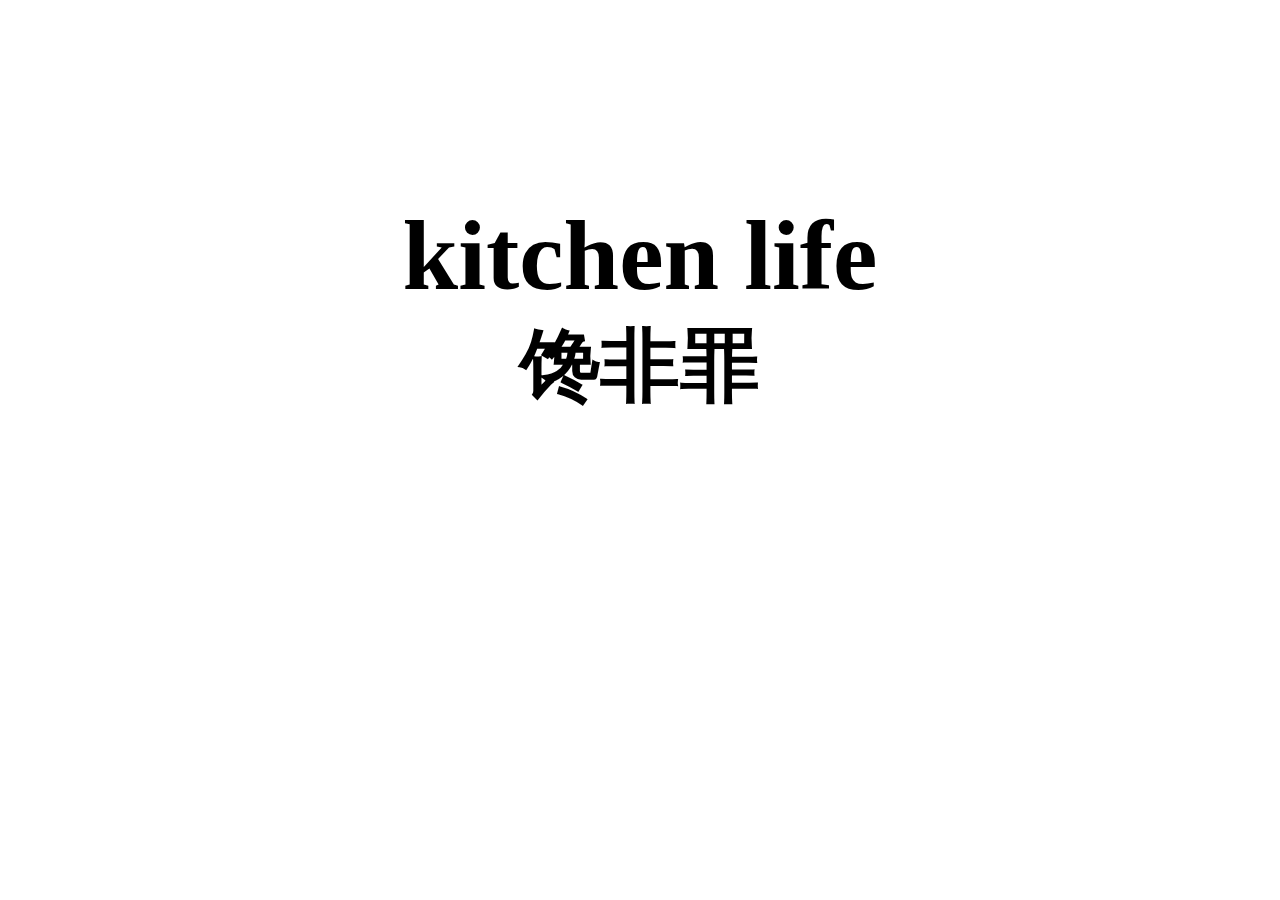
<file: index.html>
<!DOCTYPE html>
<html lang="en">
<head>
    <meta charset="UTF-8">
    <meta name="viewport" content="width=device-width, initial-scale=1.0">
    <meta http-equiv="X-UA-Compatible" content="ie=edge">
    <title>kitchen life index</title>
    <link rel="stylesheet" href="style/css.css">
   
</head>
<body>
    <div id="id1" class="content">
        <h1 style="font-family: Bradley Hand ITC;font-size:100px">kitchen life</h1>
        <h2 style="font-family:幼圆;font-size:80px" >馋非罪</h2>
    </div>
  <script type="txt/JavaScript">
    

  </script>  
   
    
</body>
</html>
</file>
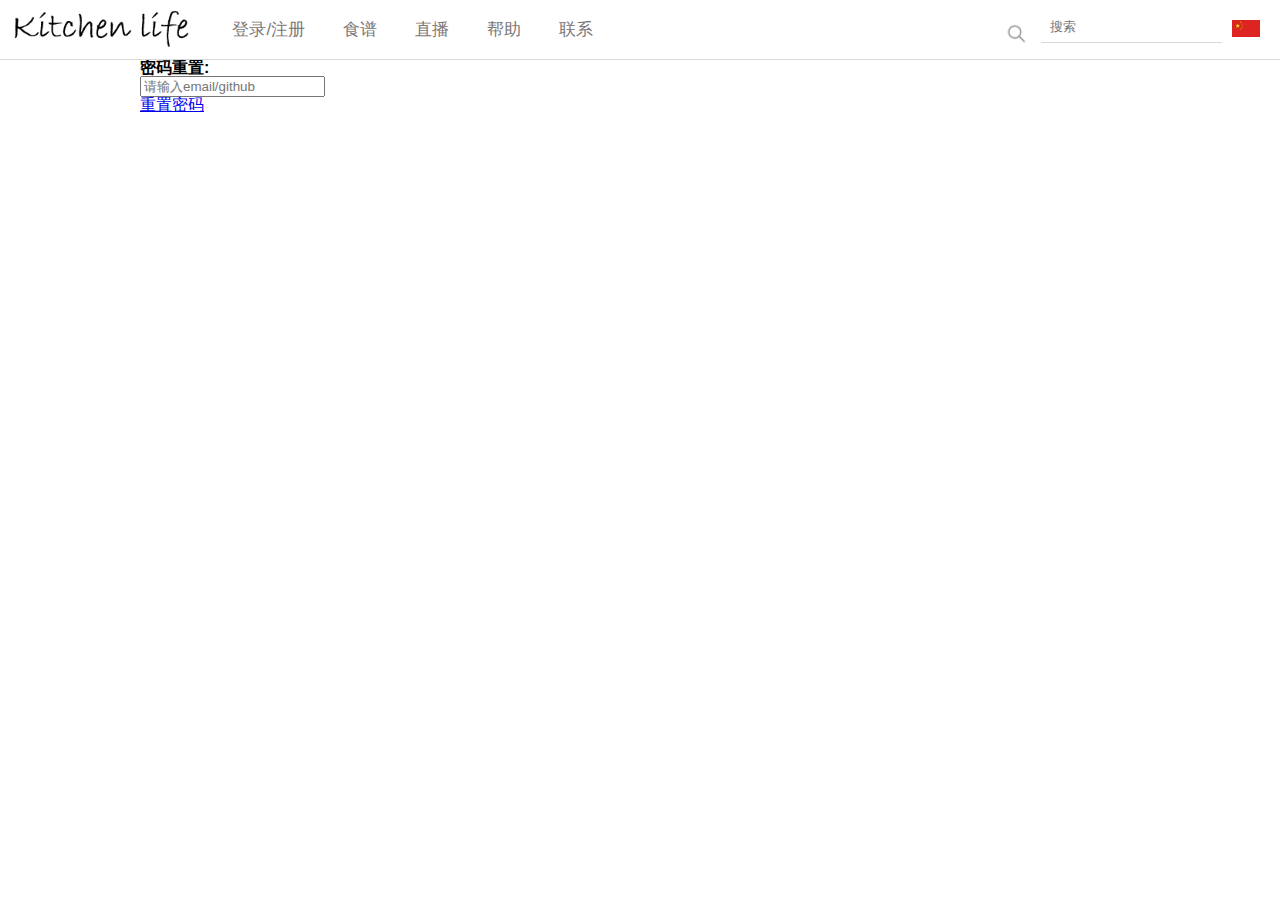
<file: forget.html>
<!DOCTYPE html>
<html lang="en">
<head>
    <meta charset="UTF-8">
    <meta name="viewport" content="width=device-width, initial-scale=1.0">
    <meta http-equiv="X-UA-Compatible" content="ie=edge">
    <title>Document</title>
    <link rel="stylesheet" href="style/reset.css">
    <link rel="stylesheet" href="style/register.css">
</head>
<body>
           <div class="top">
                <ul class="top_logo">
                    <li><a href=""><img src="images/logo.png" alt="kitchen life"></a></li>
                </ul>
                <ul class="top_menu">
                    <li><a href="index02.html">登录/注册</a></li>
                    <li><a href="">食谱</a></li>
                    <li><a href="">直播</a></li>
                    <li><a href="#" onclick="alert(1)">帮助</a></li>
                    <li><a href="">联系</a></li>
                </ul>
                <ul class="top_serach"> 
                    <li><img src="images/serach.png" alt="serach image"></li>
                    <li><input type="text" placeholder="  搜索  "></li>
                    <li><img src="images/china.jpg" alt="中国"></li>
                </ul>
         </div>

         <div class="content">
                <div class="registerbbox">
                    <h1>密码重置:</h1>
                   
                    <div class="form-group">
                        <input type="email" placeholder="请输入email/github">
                    </div>
                   
                    <ul>
                    <li ><a href="#"class="a1">重置密码</a></li>
                    </ul>
                </div>
    
</body>
</html>
</file>
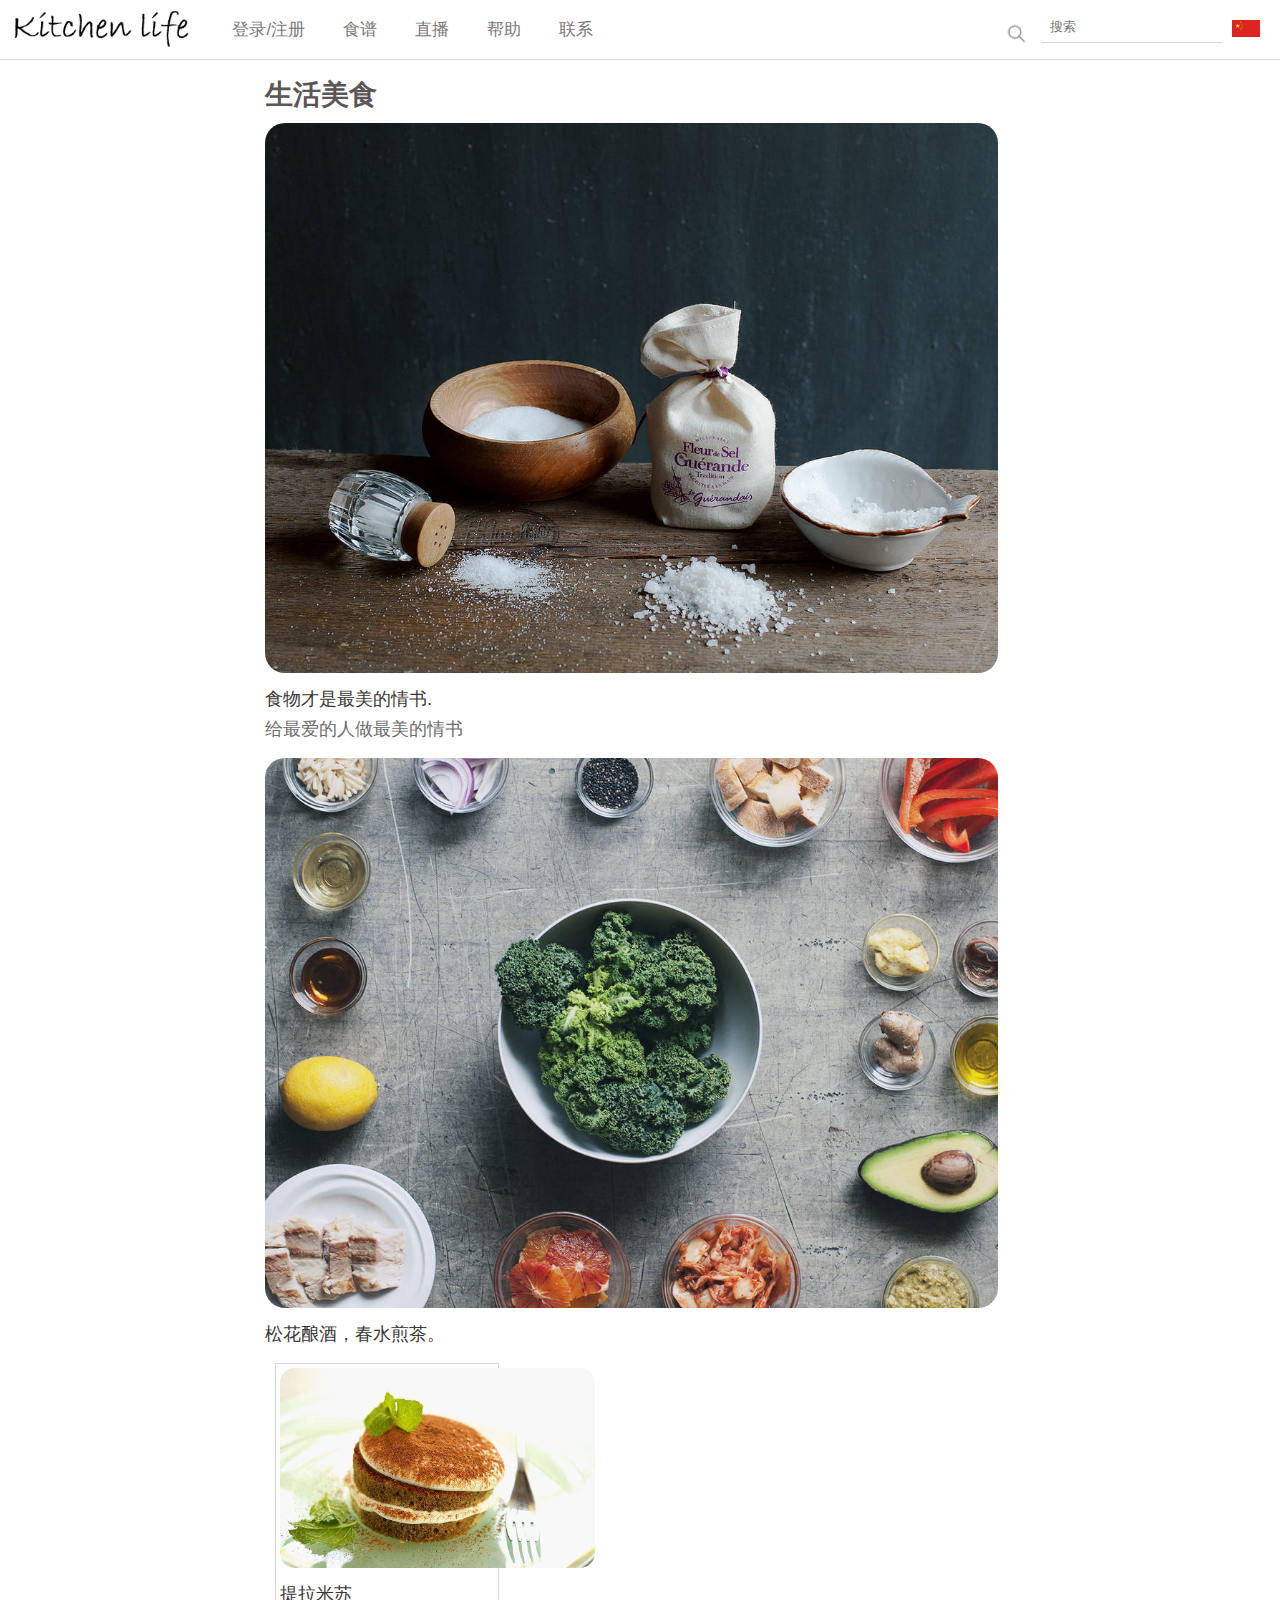
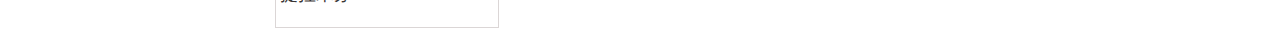
<file: index02.html>
<!DOCTYPE html>
<html lang="en">
<head>
    <meta charset="UTF-8">
    <meta name="viewport" content="width=device-width, initial-scale=1.0">
    <meta http-equiv="X-UA-Compatible" content="ie=edge">
    <title>cfz</title>
    <link rel="stylesheet" href="style/reset.css">
    <link rel="stylesheet" href="style/index02.css">
</head>
<body>
    <div class="top">
        <ul class="top_logo">
            <li><a href="index02.html"><img src="images/logo.png" alt="kitchen life"></a></li>
        </ul>
        <ul class="top_menu">
            <li><a href="login.html">登录/注册</a></li>
            <li>
                <a href="">食谱</a>
                <!-- <ul>
                    <li><a href="#">亚洲风味</a></li>
                    <li><a href="#">欧洲风味</a></li>
                    <li><a href="#">工作日餐</a></li>
                    <li><a href="#">低卡</a></li>
                </ul> -->
            </li>
            <li><a href="">直播</a></li>
            <li><a href="#" onclick="alert(1)">帮助</a></li>
            <li><a href="">联系</a></li>
        </ul>
        <ul class="top_serach"> 
            <li><img src="images/serach.png" alt="serach image"></li>
            <li><input type="text" placeholder="  搜索  "></li>
            <li><img src="images/china.jpg" alt=""></li>
        </ul>
    </div>


    <div class="content">
        <div class="container">
            <div class="title">
                <h1>生活美食</h1>
            </div>
            <div class="title_image">
               <a href="#"> 
                   <img class="title_image_border" src="images/1.jpg" alt="cate">
                    <!-- <img class="image_Image2" src="images/Image3.png"> -->
                   <div class="titel_text">
                       <!-- <p>松花酿酒，春水煎茶。</p> -->
                        <p>食物才是最美的情书.</p> 
                        <p class="p2">给最爱的人做最美的情书</p>
                   </div>
                </a>

            </div>
            
            <div>
                <img class="title_image2_border" src="images/2.jpg" alt="cate">
                <div class="titel_text">
                    <p>松花酿酒，春水煎茶。</p>
            </div>

        </div>

        <div class="pricing_table">
            <div class="table1">
                <div class="tabale1_content">
                        <a href="#">
                            <div class="table1_image">
                                <img class="table1_image_border" src="images/timg.jpg" alt="提拉米苏蛋糕">
                            </div>
                            <div class="table-text">
                                <p>提拉米苏</p>
                            </div>
                        </a>
                    </div>
                </div>

            </div>

            <div class="table2">

            </div>

            <div class="table3">

            </div>

        </div>

    </div>

    
</body>
</html>
</file>
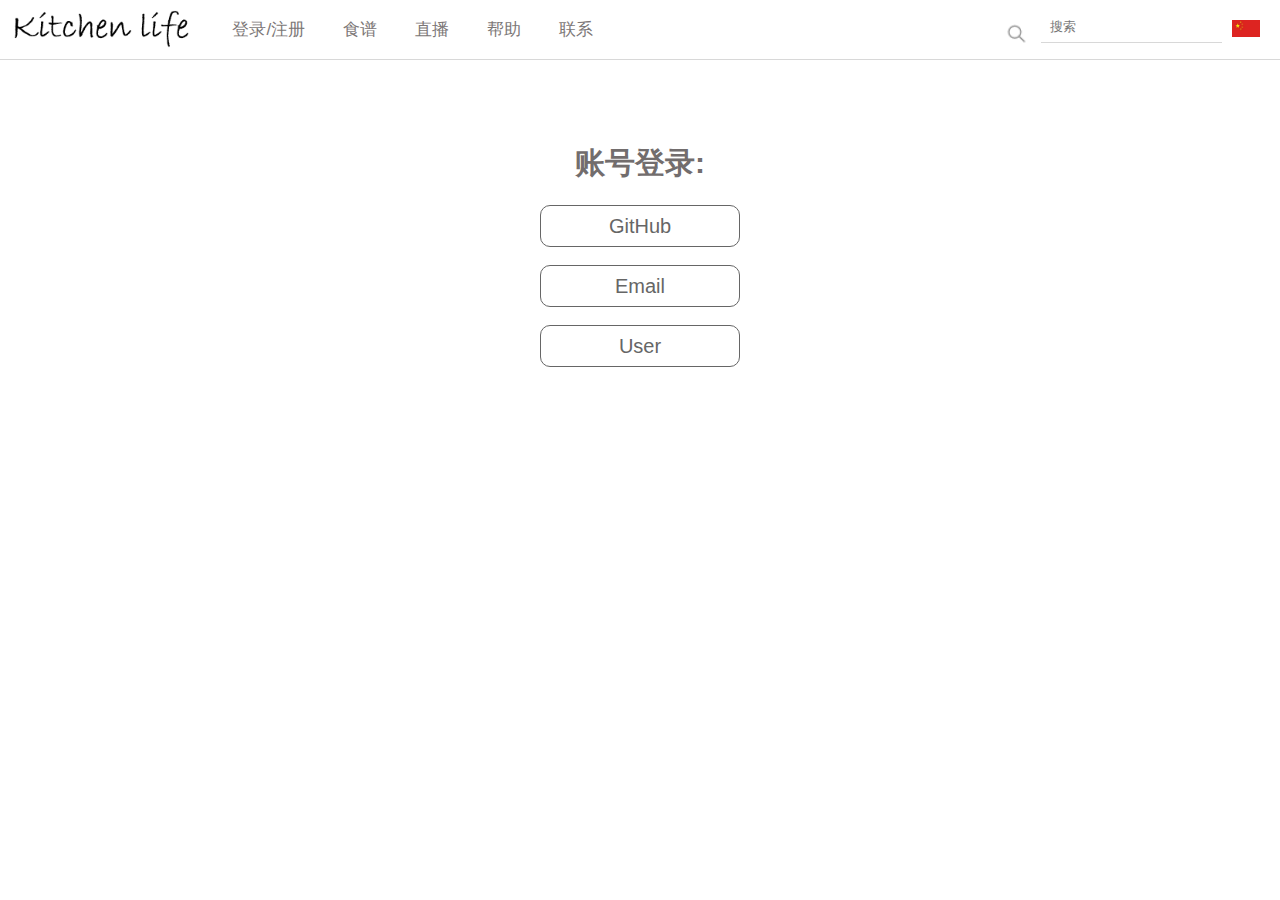
<file: login.html>
<!DOCTYPE html>
<html lang="en">
<head>
    <meta charset="UTF-8">
    <meta name="viewport" content="width=device-width, initial-scale=1.0">
    <meta http-equiv="X-UA-Compatible" content="ie=edge">
    <title>cfz</title>
    <link rel="stylesheet" href="style/reset.css">
    <link rel="stylesheet" href="style/login.css">
</head>
<body>
    <div class="top">
        <ul class="top_logo">
            <li><a href="index02.html"><img src="images/logo.png" alt="kitchen life"></a></li>
        </ul>
        <ul class="top_menu">
            <li><a href="index02.html">登录/注册</a></li>
            <li><a href="">食谱</a></li>
            <li><a href="">直播</a></li>
            <li><a href="#" onclick="alert(1)">帮助</a></li>
            <li><a href="">联系</a></li>
        </ul>
        <ul class="top_serach"> 
            <li><img src="images/serach.png" alt="serach image"></li>
            <li><input type="text" placeholder="  搜索  "></li>
            <li><img src="images/china.jpg" alt=""></li>
        </ul>
    </div>
    <div class="content">
        <div class="loginbox">
            <h1>账号登录:</h1>
            <ul>
                <li><a href="login_github.html">GitHub</a></li>
                <li><a href="#">Email</a></li>
                <li><a href="#">User</a></li>
            </ul>
        </div>
    </div>
</body>
</html>
</file>
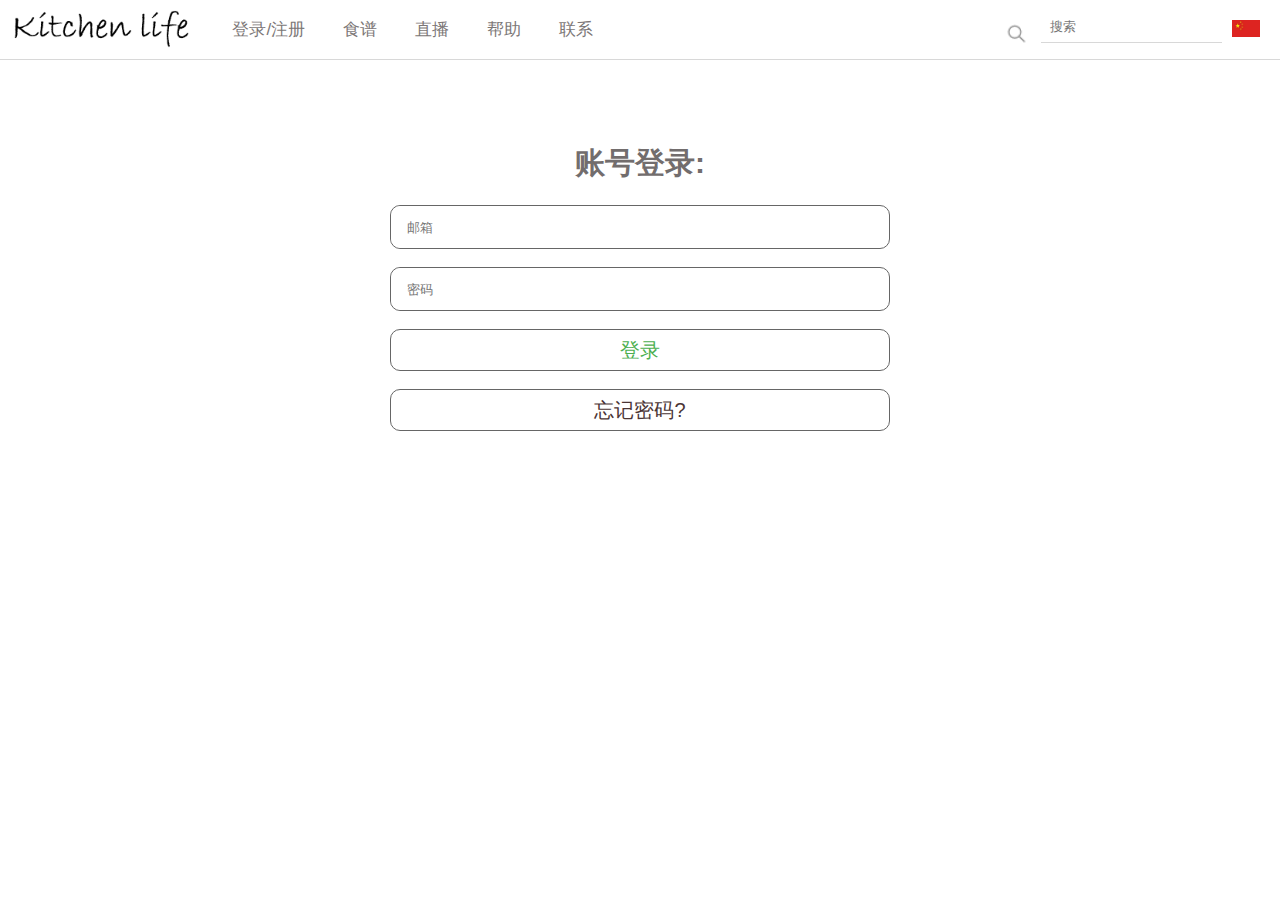
<file: login_email.html>
<!DOCTYPE html>
<html lang="en">
<head>
    <meta charset="UTF-8">
    <meta name="viewport" content="width=device-width, initial-scale=1.0">
    <meta http-equiv="X-UA-Compatible" content="ie=edge">
    <title>Document</title>
    <link rel="stylesheet" href="style/reset.css">
    <link rel="stylesheet" href="style/login_email.css">
</head>
<body>
        <div class="top">
                <ul class="top_logo">
                    <li><a href=""><img src="images/logo.png" alt="kitchen life"></a></li>
                </ul>
                <ul class="top_menu">
                    <li><a href="index02.html">登录/注册</a></li>
                    <li><a href="">食谱</a></li>
                    <li><a href="">直播</a></li>
                    <li><a href="#" onclick="alert(1)">帮助</a></li>
                    <li><a href="">联系</a></li>
                </ul>
                <ul class="top_serach"> 
                    <li><img src="images/serach.png" alt="serach image"></li>
                    <li><input type="text" placeholder="  搜索  "></li>
                    <li><img src="images/china.jpg" alt=""></li>
                </ul>
         </div>

         <div class="content">
             <div class="emailbox">
                    <h1>账号登录:</h1>
                    <div class="form-group">
                        <input type="email" placeholder="邮箱">
                    </div>
                    <div class="form-group">
                        <input type="password" placeholder="密码">
                    </div>
                    <ul>
                    <li ><a href="#"class="a1">登录</a></li>
                    <li ><a href="#"class="a2">忘记密码?</a></li>
                    </ul>
             </div>

         </div>
    
</body>
</html>
</file>
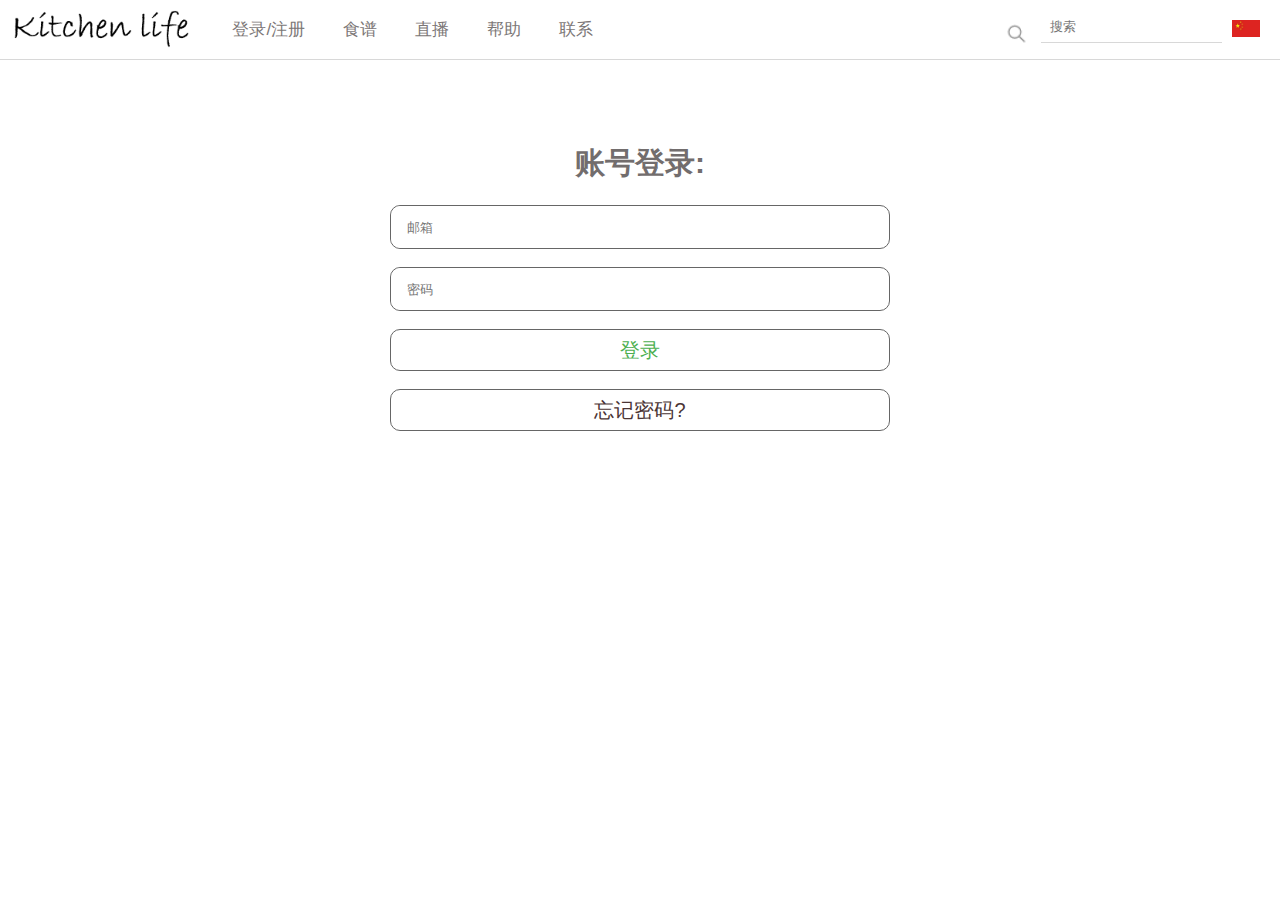
<file: login_github.html>
<!DOCTYPE html>
<html lang="en">
<head>
    <meta charset="UTF-8">
    <meta name="viewport" content="width=device-width, initial-scale=1.0">
    <meta http-equiv="X-UA-Compatible" content="ie=edge">
    <title>Document</title>
    <link rel="stylesheet" href="style/reset.css">
    <link rel="stylesheet" href="style/login_github.css">
</head>
<body>
        <div class="top">
                <ul class="top_logo">
                    <li><a href=""><img src="images/logo.png" alt="kitchen life"></a></li>
                </ul>
                <ul class="top_menu">
                    <li><a href="index02.html">登录/注册</a></li>
                    <li><a href="">食谱</a></li>
                    <li><a href="">直播</a></li>
                    <li><a href="#" onclick="alert(1)">帮助</a></li>
                    <li><a href="">联系</a></li>
                </ul>
                <ul class="top_serach"> 
                    <li><img src="images/serach.png" alt="serach image"></li>
                    <li><input type="text" placeholder="  搜索  "></li>
                    <li><img src="images/china.jpg" alt=""></li>
                </ul>
         </div>


            <div class="content">
                <div class="githubbox">
                    <h1>账号登录:</h1>
                    <div class="form-group">
                        <input type="email" placeholder="邮箱">
                    </div>
                    <div class="form-group">
                        <input type="password" placeholder="密码">
                    </div>
                    <ul>
                    <li ><a href="#"class="a1">登录</a></li>
                    <li ><a href="#"class="a2">忘记密码?</a></li>
                    </ul>
                </div>
                
            </div>
    
</body>
</html>
</file>
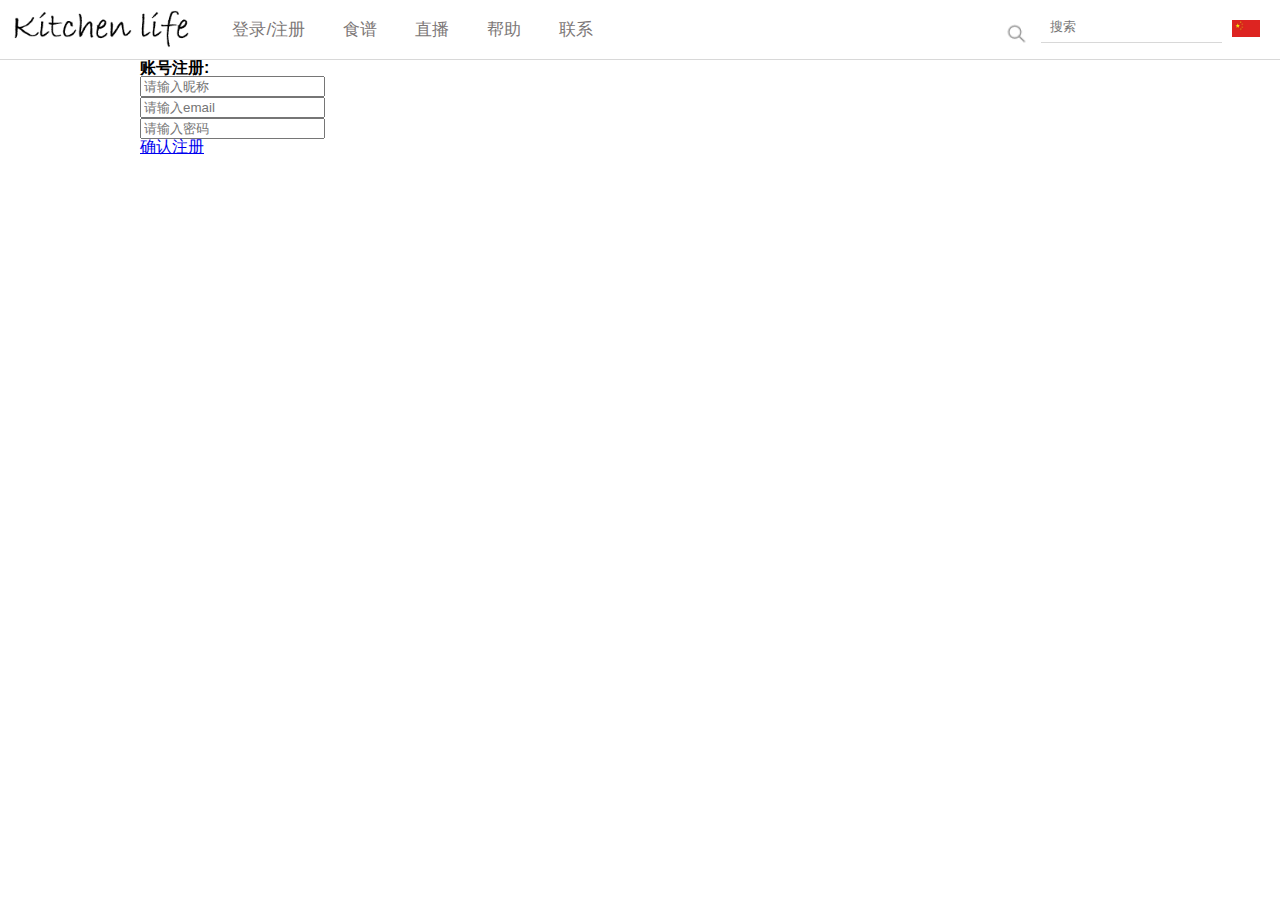
<file: register.html>
<!DOCTYPE html>
<html lang="en">
<head>
    <meta charset="UTF-8">
    <meta name="viewport" content="width=device-width, initial-scale=1.0">
    <meta http-equiv="X-UA-Compatible" content="ie=edge">
    <title>Document</title>
    <link rel="stylesheet" href="style/reset.css">
    <link rel="stylesheet" href="style/register.css">
</head>
<body>
        <div class="top">
                <ul class="top_logo">
                    <li><a href=""><img src="images/logo.png" alt="kitchen life"></a></li>
                </ul>
                <ul class="top_menu">
                    <li><a href="index02.html">登录/注册</a></li>
                    <li><a href="">食谱</a></li>
                    <li><a href="">直播</a></li>
                    <li><a href="#" onclick="alert(1)">帮助</a></li>
                    <li><a href="">联系</a></li>
                </ul>
                <ul class="top_serach"> 
                    <li><img src="images/serach.png" alt="serach image"></li>
                    <li><input type="text" placeholder="  搜索  "></li>
                    <li><img src="images/china.jpg" alt="中国"></li>
                </ul>
         </div>

         <div class="content">
            <div class="registerbbox">
                <h1>账号注册:</h1>
                <div class="form-group">
                    <input type="text" placeholder="请输入昵称">
                </div>
                <div class="form-group">
                    <input type="email" placeholder="请输入email">
                </div>
                <div class="form-group">
                    <input type="password" placeholder="请输入密码">
                </div>
                <ul>
                <li ><a href="#"class="a1">确认注册</a></li>
                </ul>
            </div>
            
        </div>
    
</body>
</html>
</file>
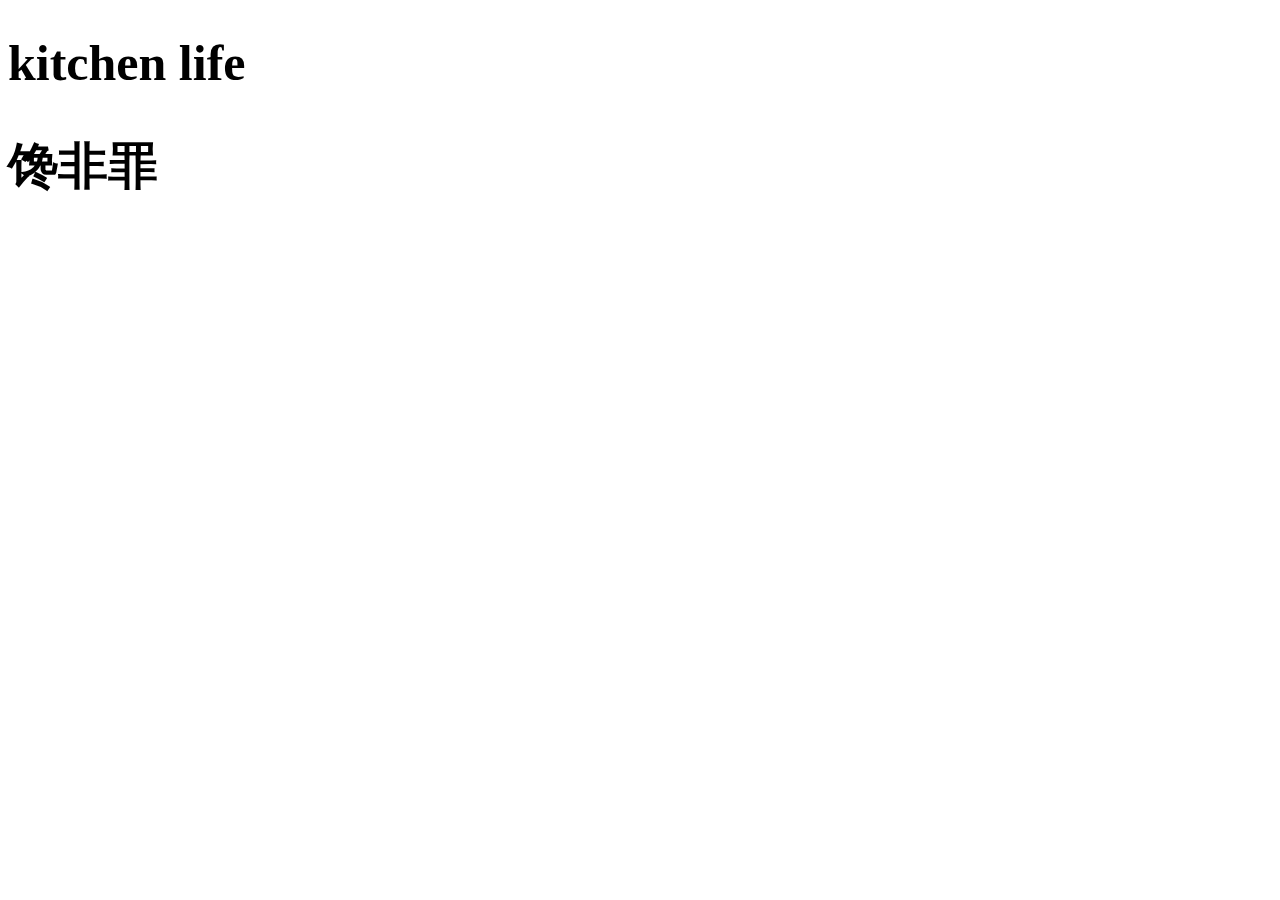
<file: other/text.html>
<!DOCTYPE html>
<html>
<head>
	<title>馋非罪首页</title>
	<meta charset="utf-8">
	<script type="text/javascript"></script>
	<style type="text/css">
		*{
			font-family: Bradley Hand ITC;
			font-size: 50px;

		}
	</style>
</head>
<body>
<h1>kitchen life</h1>
<h2 style="font-family: 幼圆">馋非罪</h2>

</body>
</html>
</file>
<file: style/css.css>
* {
    padding: 0;
    margin: 0;
    list-style: none;
}
#id1 {

}

.content{
    text-align: center; 
    padding-top: 198px;

}
</file>
<file: style/register.css>
@import "base.css";
</file>
<file: style/index02.css>
@import "base.css";



.container{
    margin: 10px auto;
    padding: 0px 0px 0px 125px;
    float: left;
}

h1{
    padding-top: 11px;
    padding-bottom: 14px;
    font-size: 28px;
    color: #5A5656;
}
.title_image{
    margin: 0 auto;
    width: 100%;
    
}
.title_image_border{
    border-radius: 20px;
    height: 550px;
}
.title_image a{
    text-decoration: none;
}
.titel_text{
    padding-top: 8px;
    padding-bottom: 14px;
    line-height: 30px;
    font-size: 18px;
    color: rgb(58, 54, 54);
}
.titel_text .p2{
    color: #6e6d6d;
}

.image_Image2{
    /* position: fixed; */
    height:36px;
    width: 733.325px;
    border-radius: 20px;
    
}




.title_image2_border{
    border-radius: 20px;
    height: 550px;
}



.pricing_table{
    max-width: 733.325px;
    display: block;
}
.table1{
    width: 33.333333%;
}
.tabale1_content{
    border: 1px solid rgb(219, 214, 214);
    margin: 0 10px 5px 10px;
    padding: 4px;
}
.tabale1_content a{
    text-decoration: none;
}
.table1_image{
     margin: 0 auto; 
}

.table1_image_border{
    border-radius: 15px;
    height: 200px;
}
.table-text{
    padding-top: 8px;
    padding-bottom: 14px;
    line-height: 30px;
    font-size: 18px;
    color: rgb(58, 54, 54);
}
</file>
<file: style/login.css>
@import "base.css";
.loginbox {
    width: 200px;
    margin: 0 auto;
}

.loginbox ul li {
    margin-bottom: 18px;
}
.loginbox h1{
    font-size: 30px;
    color: #726D6D;
    line-height: 85px;
    text-align: center;
    padding-top: 60px;
}

.loginbox ul li a {
    display: block;
    font-size: 20px;
    line-height: 40px;
    text-align: center;
    border-radius: 10px;
    border: 1px solid #666;
    background: #FFF;
    color: #666;
    text-decoration:none;
}

.loginbox ul li a:hover {
    background: #666;
    color: #FFF;
}
</file>
<file: style/login_email.css>
@import "base.css";
.emailbox{
    width: 500px;
    margin: 0 auto;
}

.emailbox ul li {
    margin-bottom: 18px;
}

.emailbox h1{
    font-size: 30px;
    color: #726D6D;
    line-height: 85px;
    text-align: center;
    padding-top: 60px;
}

.emailbox .form-group{
    border-radius: 10px;
    border: 1px solid #666;
    margin-bottom: 18px;
}

.emailbox  input{
    display: block;
    border:0 none;
    line-height:20px;
    height: 22px;
    width: 90%;
    padding: 10px 16px;
    border-radius: 10px;
}


.emailbox .a1{
    display: block;
    font-size: 20px;
    line-height: 40px;
    text-align: center;
    border-radius: 10px;
    border: 1px solid #666;
    background: #FFF;
    color: #4CAF50;
    text-decoration:none;
}
.emailbox .a1:hover{
    background: #4CAF50;
    color: #FFF;
}

.emailbox .a2{
    display: block;
    font-size: 20px;
    line-height: 40px;
    text-align: center;
    border-radius: 10px;
    border: 1px solid #666;
    background: #FFF;
    color: #4B3535;
    text-decoration:none;
}
.emailbox .a2:hover{
    background: #4B3535;
    color: #FFF;
}
</file>
<file: style/login_github.css>
@import "base.css";
.githubbox{
    width: 500px;
    margin: 0 auto;
}

.githubbox ul li {
    margin-bottom: 18px;
}

.githubbox h1{
    font-size: 30px;
    color: #726D6D;
    line-height: 85px;
    text-align: center;
    padding-top: 60px;
}

.githubbox .form-group{
    border-radius: 10px;
    border: 1px solid #666;
    margin-bottom: 18px;
}

.githubbox  input{
    display: block;
    border:0 none;
    line-height:20px;
    height: 22px;
    width: 90%;
    padding: 10px 16px;
    border-radius: 10px;
}


.githubbox .a1{
    display: block;
    font-size: 20px;
    line-height: 40px;
    text-align: center;
    border-radius: 10px;
    border: 1px solid #666;
    background: #FFF;
    color: #4CAF50;
    text-decoration:none;
}
.githubbox .a1:hover{
    background: #4CAF50;
    color: #FFF;
}

.githubbox .a2{
    display: block;
    font-size: 20px;
    line-height: 40px;
    text-align: center;
    border-radius: 10px;
    border: 1px solid #666;
    background: #FFF;
    color: #4B3535;
    text-decoration:none;
}
.githubbox .a2:hover{
    background: #4B3535;
    color: #FFF;
}
</file>
